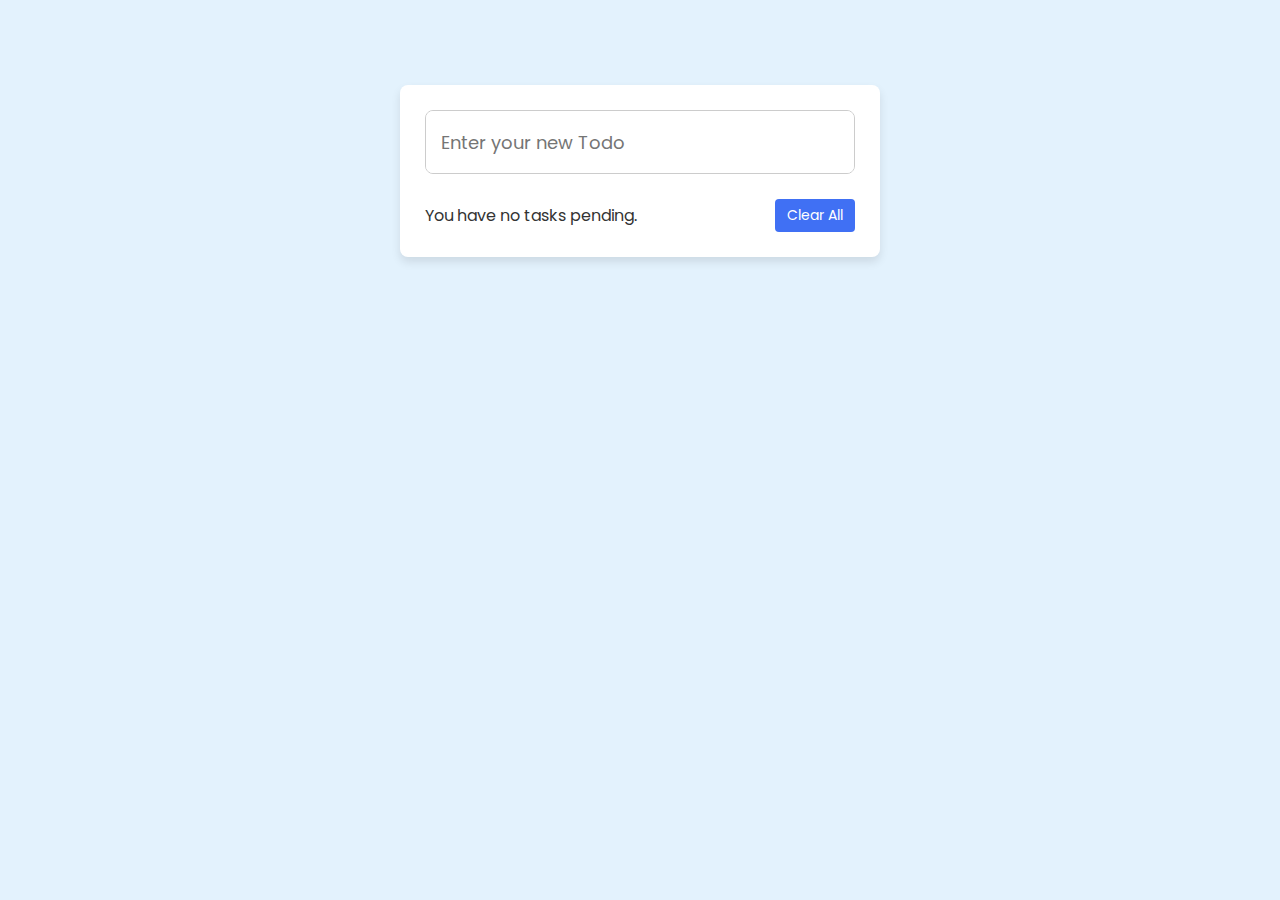
<file: Project 2 - Reponsive ToDo List App/index.html>
<!DOCTYPE html>
<html lang="en">
<head>
    <meta charset="UTF-8">
    <meta name="viewport" content="width=device-width, initial-scale=1.0">
    <title>Dynamic ToDo list Application</title>

    <!-- CSS -->
    <link rel="stylesheet" href="./css/style.css">

    <!-- Unicons CSS -->
    <link rel="stylesheet" href="https://unicons.iconscout.com/release/v4.0.8/css/line.css">

</head>
<body>
    <div class="container">
        <div class="input-field">
            <textarea placeholder="Enter your new Todo"></textarea>
            <i class="uil uil-notes note-icon"></i>
        </div>
        <ul class="todoLists"></ul>

        <div class="pending-tasks">
            <span>You have <span class="pending-num"> no</span>
            tasks pending.</span>
            <button class="clear-button">Clear All</button>
        </div>

    </div>



    <script src="./js/script.js"></script>
</body>
</html>
</file>
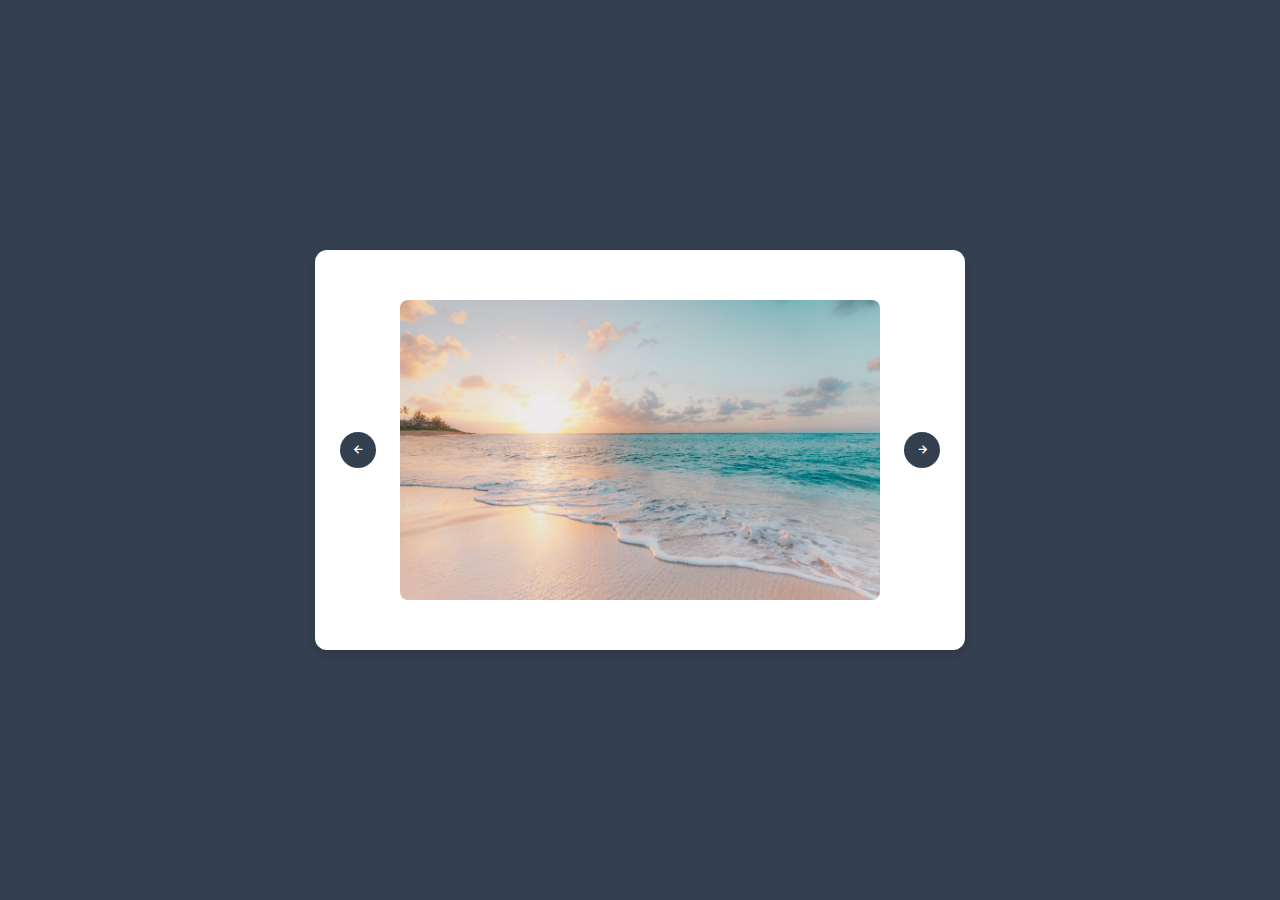
<file: Project 3 - Image Slider/index.html>
<!DOCTYPE html>
<html lang="en">

<head>
    <meta charset="UTF-8">
    <meta name="viewport" content="width=device-width, initial-scale=1.0">
    <title>Image Slider | JavaScript</title>
    <link rel="stylesheet" href="./css/style.css">
    <link href='https://unpkg.com/boxicons@2.1.4/css/boxicons.min.css' rel='stylesheet'>
</head>

<body>
    <section class="wrapper">
        <i class='bx bx-left-arrow-alt button' id="prev"></i>
        <div class="image-container">
            <div class="carousel">
                <img src="./images/image1.jpg" alt="" />
                <img src="./images/image2.jpg" alt="" />
                <img src="./images/image3.jpg" alt="" />
                <img src="./images/image4.jpg" alt="" />
                <img src="./images/image5.jpg" alt="" />
            </div>
            <i class='bx bx-right-arrow-alt button' id="next"></i>
        </div>
    </section>

    <script src="./js/script.js"></script>
</body>

</html>
</file>
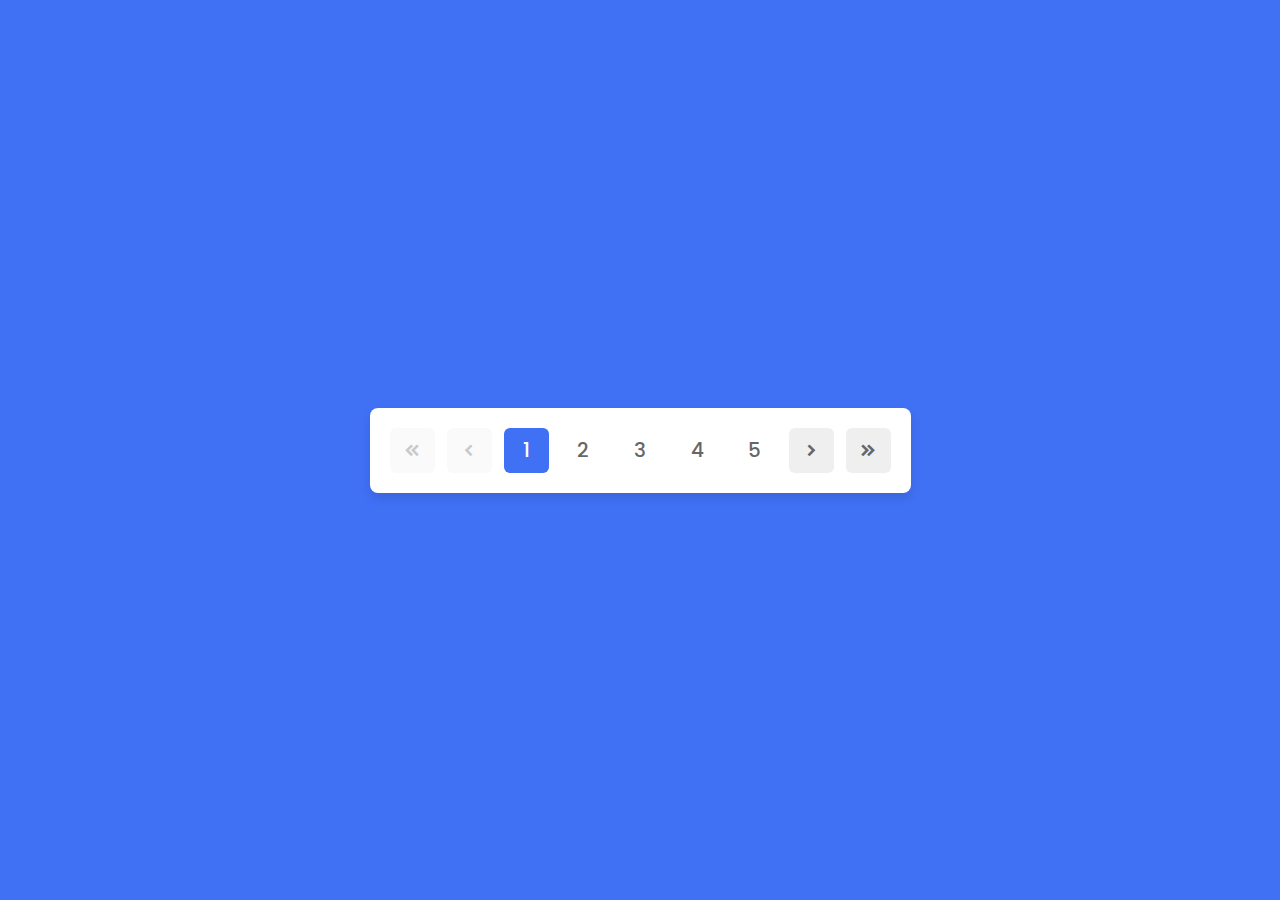
<file: Project 4 - Pagination/index.html>
<!DOCTYPE html>
<html lang="en">
<head>
    <meta charset="UTF-8">
    <meta name="viewport" content="width=device-width, initial-scale=1.0">
    <title>Pagination</title>
    <link rel="stylesheet" href="./css/style.css">
    <link href='https://unpkg.com/boxicons@2.1.4/css/boxicons.min.css' rel='stylesheet'>
</head>
<body>
    <div class="container">
        <button class="button" id="startBtn" disabled>
            <i class='bx bxs-chevrons-left' ></i>
        </button>
        <button class="button prevNext" id="prev" disabled>
            <i class='bx bxs-chevron-left' ></i>
        </button>

        <div class="links">
            <a href="#" class="link active">1</a>
            <a href="#" class="link">2</a>
            <a href="#" class="link">3</a>
            <a href="#" class="link">4</a>
            <a href="#" class="link">5</a>
        </div>

        <button class="button prevNext" id="next">
            <i class='bx bxs-chevron-right' ></i>
        </button>
        <button class="button" id="endBtn">
            <i class='bx bxs-chevrons-right' ></i>
        </button>
    </div>



    <script src="./js/script.js"></script>
</body>
</html>
</file>
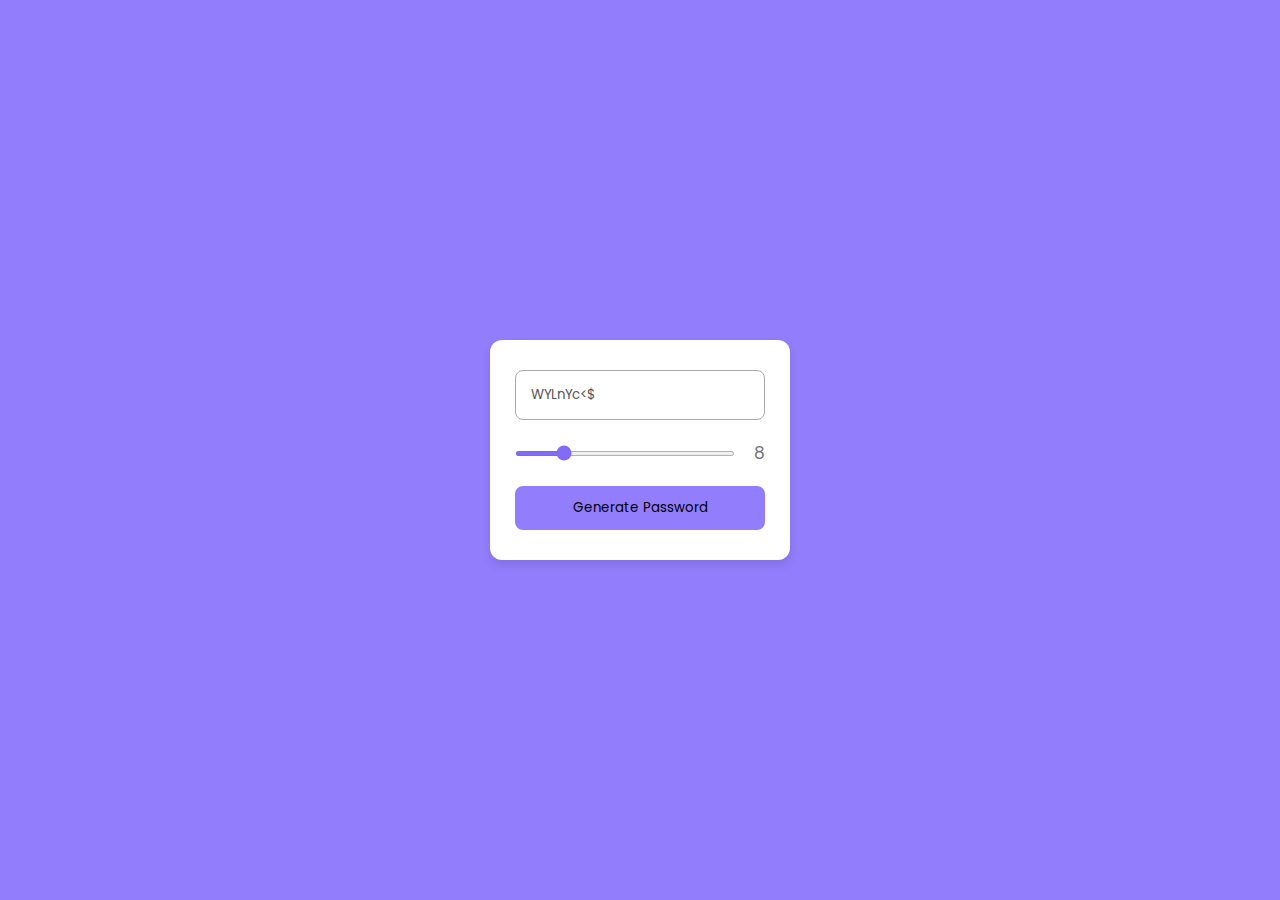
<file: Project 5 - Random Password Generator/index.html>
<!DOCTYPE html>
<html lang="en">
<head>
    <meta charset="UTF-8">
    <meta name="viewport" content="width=device-width, initial-scale=1.0">
    <title>Random Password Generator</title>
    <link rel="stylesheet" href="./css/style.css">
    <link rel="stylesheet" href="https://unicons.iconscout.com/release/v4.0.8/css/line.css">
</head>
<body>
    <div class="wrapper">
        <div class="password-box">
            <input type="text" disabled>
            <i class="uil uil-copy copy-icon"></i>
        </div>

        <div class="range-box">
            <input type="range" min="6" max="16" value="8">
            <span class="slider-number">8</span>
        </div>

        <button class="generate-button">Generate Password</button>
    </div>



    <script src="./js/script.js" defer></script>
</body>
</html>
</file>
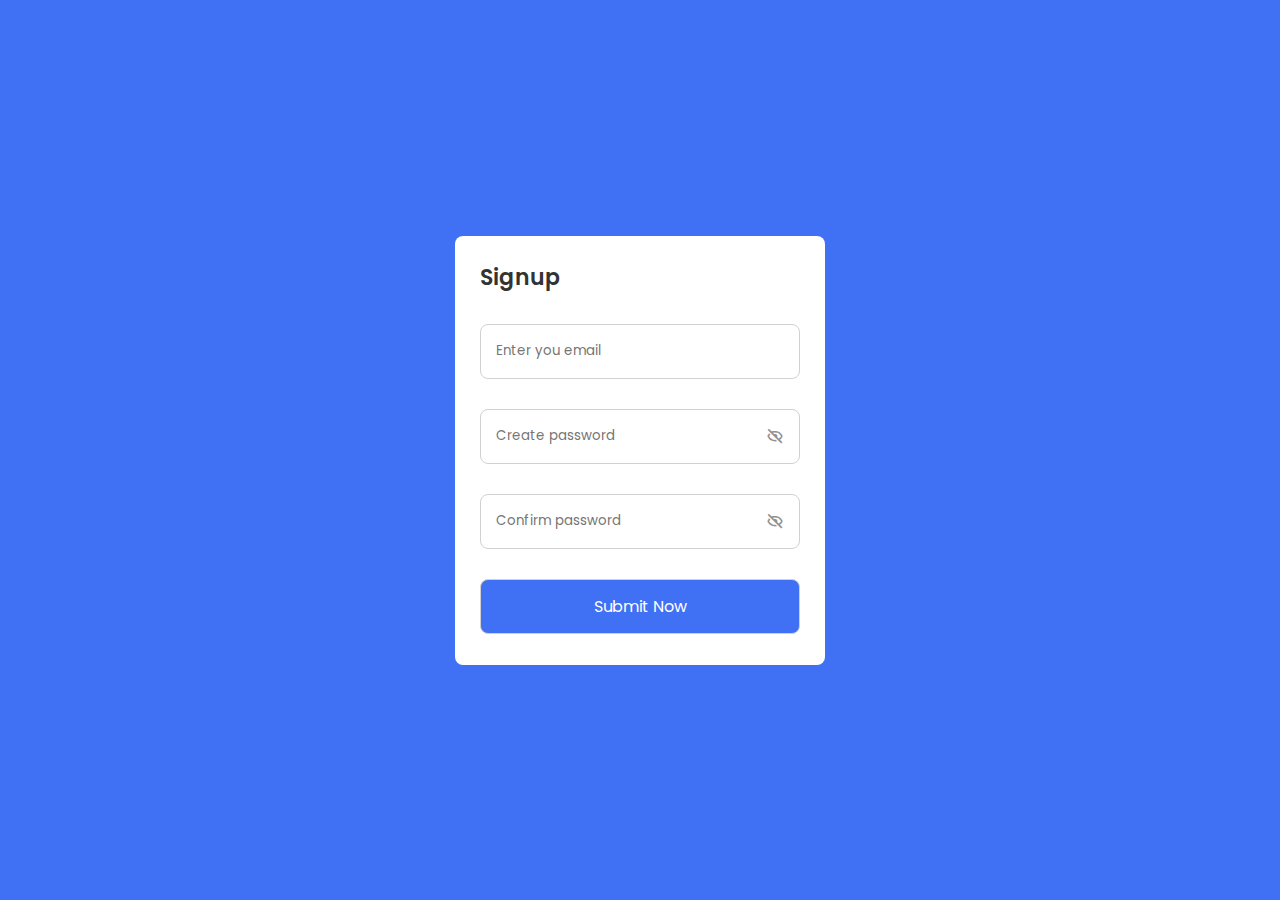
<file: Project 6 - Form Validation/index.html>
<!DOCTYPE html>
<html lang="en">
<head>
    <meta charset="UTF-8">
    <meta name="viewport" content="width=device-width, initial-scale=1.0">
    <title>Form Validation</title>

    <!-- CSS -->
    <link rel="stylesheet" href="./css/style.css">


    <!-- Boxicons CSS -->
<link href='https://unpkg.com/boxicons@2.1.4/css/boxicons.min.css' rel='stylesheet'>
</head>


<body>
    <div class="container">
        <header>Signup</header>

        <form action="#">
            <div class="field email-field">
                <div class="input-field">
                    <input type="email" placeholder="Enter you email" class="email">
                </div>
                <span class="error email-error">
                    <i class='bx bx-error-circle error-icon'></i>
                    <p class="error-text">Please enter a valid email</p>
                </span>
            </div>
            <div class="field create-password">
                <div class="input-field">
                    <input type="password" placeholder="Create password" class="password">
                    <i class='bx bx-hide show-hide' ></i>
                </div>
                <span class="error password-error">
                    <i class='bx bx-error-circle error-icon'></i>
                    <p class="error-text">Please enter atleast 8 characters with number, symbol, small and capital letter.</p>
                </span>
            </div>
            <div class="field confirm-password">
                <div class="input-field">
                    <input type="password" placeholder="Confirm password" class="cPassword">
                    <i class='bx bx-hide show-hide' ></i>
                </div>
                <span class="error cPassword-error">
                    <i class='bx bx-error-circle error-icon'></i>
                    <p class="error-text">Password don't match</p>
                </span>
            </div>
            <div class="input-field button">
                <input type="submit" value="Submit Now">
            </div>
        </form>
    </div>



    <!-- JavaScript -->
    <script src="./js/script.js"></script>
</body>
</html>
</file>
<file: Project 2 - Reponsive ToDo List App/css/style.css>
@import url('https://fonts.googleapis.com/css2?family=Poppins:wght@200;300;400;500;600;700&display=swap');

* {
    margin: 0;
    padding: 0;
    box-sizing: border-box;
    font-family: 'Poppins', sans-serif;
}

body{
    background-color: #e3f2fd;
}

.container{
    position: relative;
    max-width: 480px;
    width: 100%;
    background-color: #fff;
    padding: 25px;margin: 85px auto 0;
    border-radius: 8px;
    box-shadow: 0 5px 10px rgba(0, 0, 0, 0.1);
}

.container .input-field{
    position: relative;
    height: 64px;
    width: 100%;
}

.input-field textarea{
    height: 100%;
    width: 100%;
    font-size: 18px;
    font-weight: 400;
    outline: none;
    border: 1px solid #ccc;
    border-radius: 8px;
    padding: 18px 45px 18px 15px;
    resize: none;
}

.input-field textarea:focus{
    border-color: #4070f4;
}

textarea::-webkit-scrollbar{
    display: none;
}

.input-field .note-icon{
    position: absolute;
    top: 50%;
    right: 15px;
    transform: translateY(-50%);
    pointer-events: none;
    font-size: 24px;
    color: #707070;
}


.input-field textarea:focus ~ .note-icon{
    color: #4070f4;
}

.container .todoLists{
    max-height: 380px;
    overflow-y: auto;
    padding-right: 10px;
}

.todoLists .list{
    display: flex;
    align-items: center;
    background-color: #f2f2f2;
    padding: 20px 15px;
    border-radius: 8px;
    margin-top: 10px;
    list-style: none;
    position: relative;
    cursor: pointer;
}

.todoLists .list input{
    height: 16px;
    min-width: 16px;
    accent-color: #4070f4;
    pointer-events: none;
}


.todoLists .list .task{
    margin: 0 30px 0 15px;
    word-break: break-all;
}

.list input:checked ~ .task{
    text-decoration: line-through;
}

.todoLists .list i{
    position: absolute;
    top: 50%;
    right: 15px;
    transform: translateY(-50%);
    font-size: 20px;
    color: #707070;
    padding: 5px;
    opacity: 0.6;
    display: none;
}

.todoLists .list:hover i{
    display: inline-flex;
}

.todoLists .list i:hover{
    opacity: 1;
}

.container .pending-tasks{
    display: flex;
    align-items: center;
    justify-content: space-between;
    margin-top: 25px;
}

.pending-tasks span{
    color: #333;
}

.pending-tasks .clear-button{
    padding: 6px 12px;
    outline: none;
    border: none;
    background: #4070f4;
    color: #fff;
    border-radius: 4px;
    font-size: 14px;
    cursor: pointer;
    pointer-events: none;
    white-space: nowrap;
}

.clear-button:hover{
    background: #0e4bf1;
}

@media  screen and (max-width: 350px) {
    .container{
        padding: 25px 10px;
    }
    .pending-tasks{
        flex-wrap: wrap;
    }
    .pending-tasks .clear-button{
        margin-top: 15px;
    }

}
</file>
<file: Project 3 - Image Slider/css/style.css>
* {
    margin: 0;
    padding: 0;
    box-sizing: border-box;
}

body {
    min-height: 100vh;
    display: flex;
    align-items: center;
    justify-content: center;
    background: #343f4f;
}

.wrapper {
    display: flex;
    max-width: 650px;
    width: 100%;
    height: 400px;
    background: #fff;
    align-items: center;
    justify-content: center;
    position: relative;
    border-radius: 12px;
    box-shadow: 0 5px 10px rgba(0, 0, 0, 0.1);
}

.wrapper i.button {
    position: absolute;
    top: 50%;
    transform: translateY(-50%);
    height: 36px;
    width: 36px;
    background-color: #343f4f;
    border-radius: 50%;
    text-align: center;
    line-height: 36px;
    color: #fff;
    font-size: 15px;
    transition: all 0.3s linear;
    z-index: 100;
    cursor: pointer;
}

i.button:active {
    transform: scale(0.94) translateY(-50%);
}

i#prev {
    left: 25px;
}

i#next {
    right: 25px;
}

.image-container {
    height: 320px;
    max-width: 500px;
    width: 100%;
    overflow: hidden;
}

.image-container .carousel {
    display: flex;
    height: 100%;
    width: 100%;
    transition: all 0.4s ease;
}

.carousel img {
    height: 100%;
    width: 100%;
    border-radius: 18px;
    border: 10px solid #fff;
    object-fit: cover;
}
</file>
<file: Project 4 - Pagination/css/style.css>
@import url('https://fonts.googleapis.com/css2?family=Poppins:wght@200;300;400;500;600;700&display=swap');

* {
    margin: 0;
    padding: 0;
    box-sizing: border-box;
    font-family: 'Poppins', sans-serif;
}

body{
    height: 100vh;
    background: #4070f4;
}

body,
.container,
.button,
.links,
.link{
    display: flex;
    align-items: center;
    justify-content: center;
}

.container{
    background: #fff;
    padding: 20px;
    border-radius: 8px;
    column-gap: 12px;
    box-shadow: 0 5px 10px rgba(0, 0, 0, 0.1);
}

.button{
    border: none;
}

.button i{
    pointer-events: none;
}

.button:disabled{
    color: #b3b3b3b3;
    pointer-events: none;
}

.button, .link{
    height: 45px;
    width: 45px;
    font-size: 20px;
    color: #666666;
    border-color: #f2f2f2;
    border-radius: 6px;
    cursor: pointer;
}

.links{
    column-gap: 12px;
}

.link{
    font-weight: 500;
    text-decoration: none;
}

.button:hover, .link:hover{
    color: #fff;
    background: #4070f4;
}

.link.active{
    color: #fff;
    background: #4070f4;
}
</file>
<file: Project 5 - Random Password Generator/css/style.css>
@import url('https://fonts.googleapis.com/css2?family=Poppins:wght@200;300;400;500;600;700&display=swap');

* {
    margin: 0;
    padding: 0;
    box-sizing: border-box;
    font-family: 'Poppins', sans-serif;
}

body{
    min-height: 100vh;
    display: flex;
    align-items: center;
    justify-content: center;
    background: #927dfc;
}

.wrapper{
    position: relative;
    max-width: 300px;
    width: 100%;
    background: #fff;
    border-radius: 12px;
    padding: 30px 25px;
    box-shadow: 0 5px 10px rgba(0, 0, 0, 0.1);
}

.wrapper .password-box{
    position: relative;
    height: 50px;
}

.password-box input{
    height: 100%;
    width: 100%;
    border-radius: 8px;
    padding: 0 45px 0 15px;
    border: 1px solid #aaa;
    background-color: transparent;
}

.password-box .copy-icon{
    position: absolute;
    right: 15px;
    top: 50%;
    color: #707070;
    font-size: 20px;
    cursor: pointer;
    transform: translateY(-50%);
}

.copy-icon:hover{
    color: #826afb;
}

.wrapper .range-box{
    display: flex;
    align-items: center;
    margin-top: 20px;
}

.range-box input{
    width: 100%;
    height: 5px;
    accent-color: #826afb;
    cursor: pointer;
}

.range-box .slider-number{
    min-width: 30px;
    text-align: right;
    font-size: 17px;
    color: #707070;
}

.wrapper .generate-button{
    width: 100%;
    padding: 12px 0;
    margin-top: 20px;
    background: #927dfc;
    border: none;
    border-radius: 8px;
    transition: all 0.2s ease;
    cursor: pointer;
}

.generate-button:hover{
    background-color: #826afb;
}
</file>
<file: Project 6 - Form Validation/css/style.css>
@import url('https://fonts.googleapis.com/css2?family=Poppins:wght@200;300;400;500;600;700&display=swap');

* {
    margin: 0;
    padding: 0;
    box-sizing: border-box;
    font-family: 'Poppins', sans-serif;
}

body{
    min-height: 100vh;
    display: flex;
    align-items: center;
    justify-content: center;
    background: #4070f4;
}

.container{
    position: relative;
    max-width: 370px;
    width: 100%;
    background-color: #fff;
    padding: 25px;
    border-radius: 8px;
}

.container header{
    font-size: 22px;
    font-weight: 600;
    color: #333;
}

.container form{
    margin-top: 30px;
}

form .field{
    margin-bottom: 30px;
}

form .input-field{
    position: relative;
    height: 55px;
    width: 100%;
}

.input-field input{
    width: 100%;
    height: 100%;
    outline: none;
    border: none;
    border: 1px solid #d1d1d1;
    border-radius: 8px;
    padding: 0 15px;
}

.invalid input{
    border-color: #d93025;
}

.input-field .show-hide{
    position: absolute;
    right: 13px;
    top: 50%;
    transform: translateY(-50%);
    font-size: 18px;
    color: #919191;
    cursor: pointer;
    padding: 3px;
}

.field .error{
    display: flex;
    align-items: center;
    margin-top: 6px;
    color: #d93025;
    font-size: 13px;
    display: none;
}

.invalid .error{
    display: flex;
}

.error .error-icon{
    margin-right: 6px;
    font-size: 15px;
}

.create-password .error{
    align-items: flex-start;
}

.create-password .error-icon{
    margin-top: 4px;
}

.button{
    margin: 25px 0 6px;
}

.button input{
    color: #fff;
    font-size: 16px;
    font-weight: 400;
    background-color: #4070f4;
    cursor: pointer;
    transition: all 0.3s ease;
}

.button input:hover{
    background-color: #0e4bf1;
}
</file>
